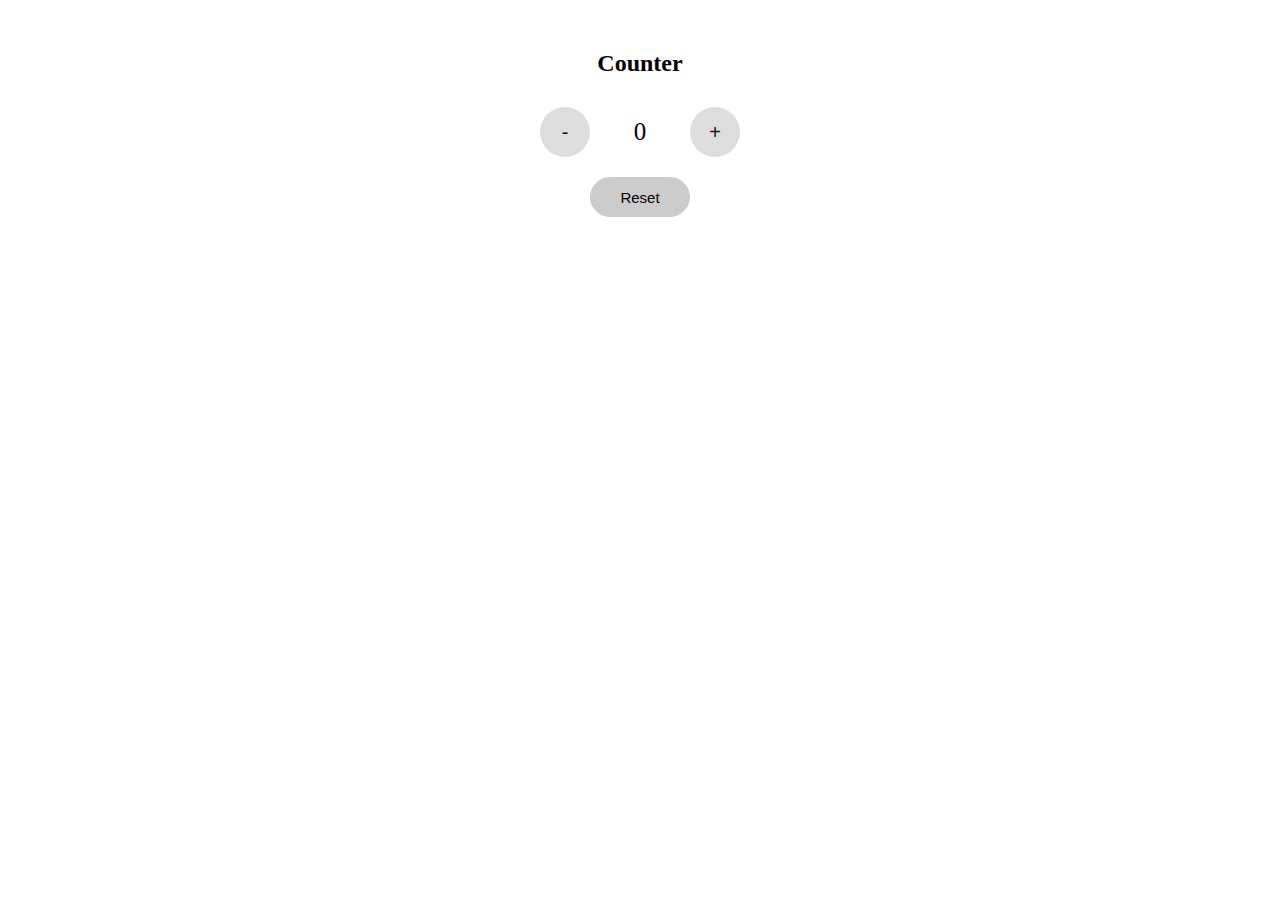
<file: Counter-app.html>
<!DOCTYPE html>
<html>

<head>
    <title>Counter App</title>
    <link rel="stylesheet" href="counter-style.css">
</head>

<body>
    <div class="container">
        <h2>Counter</h2>
        <div class="counter">
            <button id="decrement-btn" onclick="decrement()">-</button>
            <div id="counter-value">0</div>
            <button id="increment-btn" onclick="increment()">+</button>
        </div>
        <button class="reset" onclick="reset()">Reset</button>
    </div>

    <script src="counter.js"></script>
</body>
<script></script>

</html>
</file>
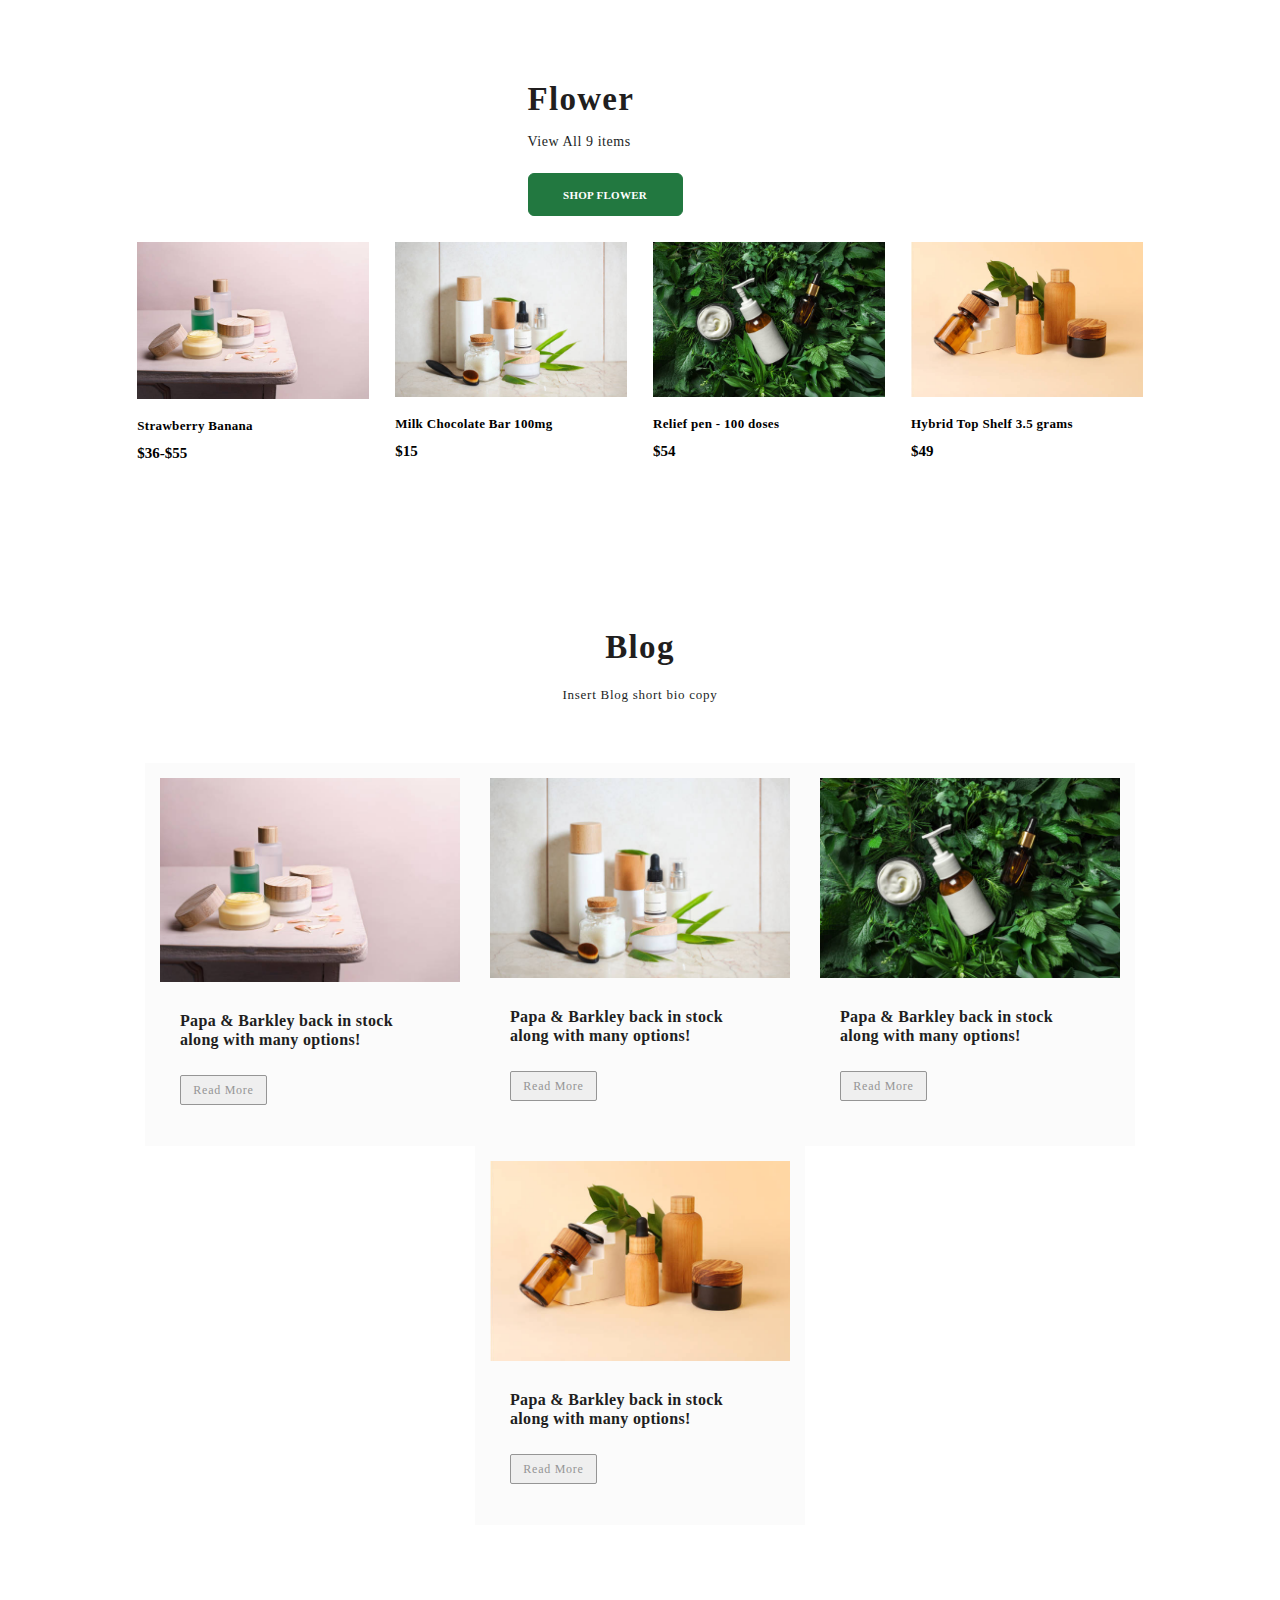
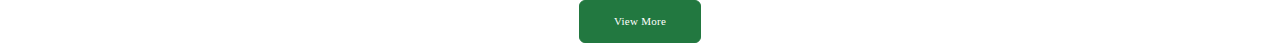
<file: Practice.html>
<!DOCTYPE html>
<html lang="en">

<head>
	<meta charset="UTF-8">
	<meta http-equiv="X-UA-Compatible" content="IE=edge">
	<meta name="viewport" content="width=device-width, initial-scale=1.0">
	<title>Produts home page with categories and brands</title>
</head>
<link rel="stylesheet" href="style.css">

<body>
	<!-- product section -->
	<div class="container-product-section container">
		<div class="product-section">
			<header class="product-header">
				<h1>Flower</h1>
				<p class="header-text">View All 9 items</p>
				<button class="product-btn">SHOP FLOWER</button>
			</header>
			<div class="product-slider">
				<div class="product-column">
					<div class="product-img">
						<img src="assets/img1.jpg" alt="">
					</div>
					<label class="product-name">Strawberry Banana</label>
					<label class="product-price">$36-$55</label>
				</div>
				<div class="product-column">
					<div class="product-img">
						<img src="assets/img2.jpg" alt="">
					</div>
					<label class="product-name">Milk Chocolate Bar 100mg</label>
					<label class="product-price">$15</label>
				</div>
				<div class="product-column">
					<div class="product-img">
						<img src="assets/img3.jpg" alt="">
					</div>
					<label class="product-name">Relief pen - 100 doses</label>
					<label class="product-price">$54</label>
				</div>
				<div class="product-column">
					<div class="product-img">
						<img src="assets/img4.jpg" alt="">
					</div>
					<label class="product-name">Hybrid Top Shelf 3.5 grams </label>
					<label class="product-price">$49</label>
				</div>
			</div>
		</div>
	</div>

	<!-- Blog Practice  -->

	<div>
		<div class="blog container">
			<header class="header-section">
				<h1>Blog</h1>
				<p class="header-text">Insert Blog short bio copy</p>
			</header>
			<div class="column">
				<div class="blog-column">
					<img src="assets/img1.jpg" alt="image1" class="content-img">
					<div class="content-text">
						<p>Papa & Barkley back in stock along with many options!</p>
						<button class="primary-btn">Read More</button>
					</div>
				</div>
				<div class="blog-column">
					<div class="content-img">
						<img src="assets/img2.jpg" alt="image2">
					</div>
					<div class="content-text">
						<p>Papa & Barkley back in stock along with many options!</p>
						<button class="primary-btn">Read More</button>
					</div>
				</div>
				<div class="blog-column">
					<div class="content-img">
						<img src="assets/img3.jpg" alt="image3">
					</div>
					<div class="content-text">
						<p>Papa & Barkley back in stock along with many options!</p>
						<button class="primary-btn">Read More</button>
					</div>
				</div>
				<div class="blog-column">
					<div class="content-img">
						<img src="assets/img4.jpg" alt="image4">
					</div>
					<div class="content-text">
						<p>Papa & Barkley back in stock along with many options!</p>
						<button class="primary-btn">Read More</button>
					</div>
				</div>
			</div>
			<div class="secondary-btn">
				<button>View More</button>
			</div>
		</div>
	</div>
</body>

</html>
</file>
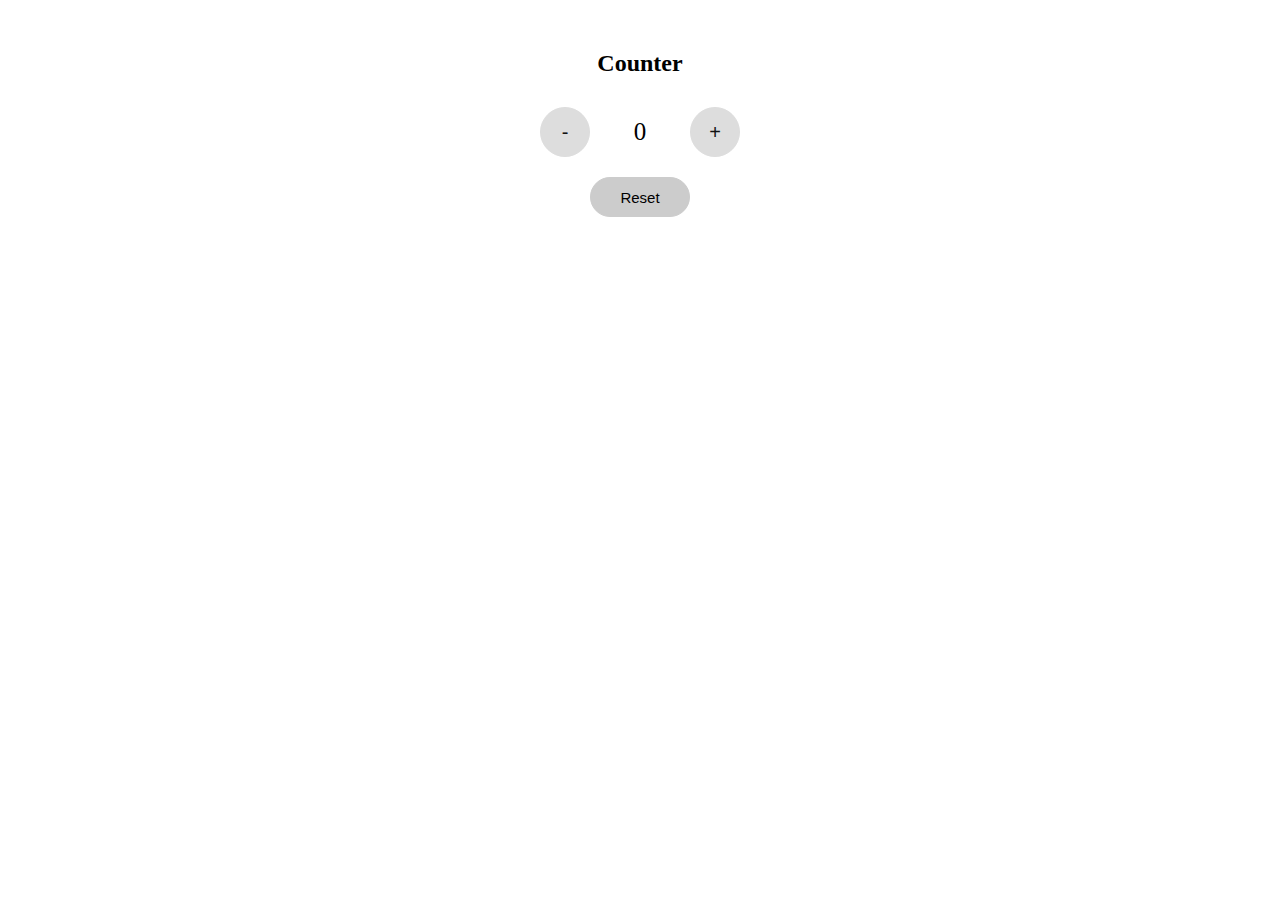
<file: Counter App/Counter-app.html>
<!DOCTYPE html>
<html>

<head>
	<title>Counter App</title>
	<link rel="stylesheet" href="counter-style.css">
</head>

<body>
	<div class="container">
		<h2>Counter</h2>
		<div class="counter">
			<button id="decrement-btn">-</button>
			<div id="counter-value">0</div>
			<button id="increment-btn">+</button>
		</div>
		<button class="reset" onclick="reset()">Reset</button>
	</div>

	<script src="counter.js"></script>
</body>
<script></script>

</html>
</file>
<file: counter-style.css>
* {
	box-sizing: border-box;
	margin: 0;
	padding: 0;
}

.container {
	height: 100%;
	width: 100%;
	margin-top: 50px;
	display: flex;
	flex-direction: column;
	justify-content: center;
	align-items: center;
}


.counter {
	width: 50%;
	margin-top: 10px;
	display: flex;
	justify-content: center;
}

#increment-btn,
#decrement-btn {
	height: 50px;
	width: 50px;
	border-radius: 50px;
	font-size: 20px;
	background-color: #ddd;
	border: 1px solid #dddd;
	color: #111;
	margin: 20px;


}

.reset {
	height: 40px;
	width: 100px;
	border-radius: 20px;
	font-size: 15px;
	background-color: #ccc;
	border: 1px solid #ccc;
}

#counter-value {
	height: 50px;
	min-width: 60px;
	margin-top: 20px;
	font-size: 25px;
	display: flex;
	justify-content: center;
	align-items: center;
}
</file>
<file: style.css>
* {
	font-family: "SF Pro Text";
	margin: 0;
	padding: 0;
}

.container {
	position: relative;
	margin: 0 auto;
}

/* product-section */

.container-product-section {
	max-width: 1412px;
}

.product-header {
	margin-right: 70px;
}

.product-header h1 {
	font-style: normal;
	font-weight: 700;
	font-size: 33px;
	line-height: 39px;
	letter-spacing: 1.296px;
	color: #211E1E;
}

.product-header p {
	font-style: normal;
	font-weight: 400;
	font-size: 14px;
	line-height: 17px;
	letter-spacing: 0.55px;
	margin-top: 14px;
	margin-bottom: 23px;
	color: #211E1E;
}

.product-btn {
	height: 43px;
	width: 155px;
	background: #227840;
	border: 1.5px solid #227840;
	border-radius: 6px;
	font-family: 'SF UI  Text';
	font-style: normal;
	font-weight: 800;
	font-size: 11px;
	line-height: 13px;
	letter-spacing: 0.275px;
	padding: 15px 34px 15px 34px;
	color: #FFFFFF;
}

.product-section {
	display: flex;
	margin: 80px 0 100px 0;
	flex-wrap: wrap;
	gap: 26.11px;
	justify-content: center;
}

.product-slider {
	display: flex;
	flex-wrap: nowrap;
	overflow: auto;
	justify-content: center;
	flex: 0 0 auto;
}

.product-column {
	width: 231.89px;
	padding-inline: 13px;
}

.product-img {
	max-width: 100%;
	max-height: 100%;
}

.product-img img {
	height: 100%;
	width: 100%;
}

.product-name {
	display: block;
	font-family: "SF UI Text";
	font-size: 13px;
	font-weight: 700;
	line-height: 16px;
	letter-spacing: 0.325px;
	text-align: left;
	margin-top: 15px;
	margin-bottom: 10px;
}

.product-price {
	font-family: "SF Pro Text";
	font-size: 15px;
	font-weight: 700;
	line-height: 18px;
	letter-spacing: 0px;
	text-align: left;
}

/* Blog Practice   */

.blog {
	position: relative;
	min-height: 783px;
	max-width: 1351px;
	/* border: 1px solid black; */
}

/* header section */
.header-section {
	display: flex;
	flex-direction: column;
	align-items: center;
	color: #211E1E;
}

.header-section h1 {
	font-size: 33px;
	font-weight: 700;
	line-height: 39px;
	letter-spacing: 1.3px;
	margin-top: 66px;
	margin-bottom: 20px;
}

.header-section p {
	font-size: 13px;
	font-weight: 400;
	line-height: 16px;
	letter-spacing: 0.74px;
	margin-bottom: 60px;
}

/* columns section */

.column {
	display: flex;
	margin-bottom: 75px;
	flex-wrap: wrap;
	justify-content: center;
}

.blog-column {
	width: 300px;
	background: #FBFBFB;
	padding: 15px;
	flex: 0 0 300px;
}

.content-img {
	width: 100%;
	/* background-color: #F3F3F3; */
}

.content-img img {
	width: 100%;
	height: 100%;
}

.content-text {
	margin-left: 20px;
	margin-right: 37px;
	margin-bottom: 26px;
}

.content-text p {
	font-size: 16px;
	font-weight: 700;
	line-height: 19px;
	letter-spacing: 0.32px;
	text-align: left;
	color: #211E1E;
	margin-top: 25px;
}

.primary-btn {
	width: 87px;
	height: 30px;
	margin-top: 26px;
	border: 0.8px solid #959595;
	border-radius: 2px;

	font-size: 12px;
	font-weight: 400;
	line-height: 14px;
	letter-spacing: 0.743px;
	color: #959595;
}

.secondary-btn {
	align-items: center;
	display: flex;
	justify-content: center;
}

.secondary-btn button {
	height: 43px;
	width: 122px;
	background: #227840;
	border: 1.5px solid #227840;
	border-radius: 6px;

	font-family: "SF UI Text";
	font-size: 11px;
	line-height: 13px;
	letter-spacing: 0.275px;
	text-align: center;
	color: #FFFFFF;
}

/* @media screen and(max-width:991px) {

    .container-product-section {
        width: 700px;
    }

} */
</file>
<file: Counter App/counter-style.css>
* {
	box-sizing: border-box;
	margin: 0;
	padding: 0;
}

.container {
	height: 100%;
	width: 100%;
	margin-top: 50px;
	display: flex;
	flex-direction: column;
	justify-content: center;
	align-items: center;
}

.counter {
	width: 50%;
	margin-top: 10px;
	display: flex;
	justify-content: center;
}

#increment-btn,
#decrement-btn {
	height: 50px;
	width: 50px;
	border-radius: 25px;
	font-size: 20px;
	background-color: #ddd;
	border: 1px solid #ddd;
	color: #111;
	margin: 20px;
}

.reset {
	height: 40px;
	width: 100px;
	border-radius: 20px;
	font-size: 15px;
	background-color: #ccc;
	border: 1px solid #ccc;
}

#counter-value {
	height: 50px;
	min-width: 60px;
	margin-top: 20px;
	font-size: 25px;
	display: flex;
	justify-content: center;
	align-items: center;
}
</file>
